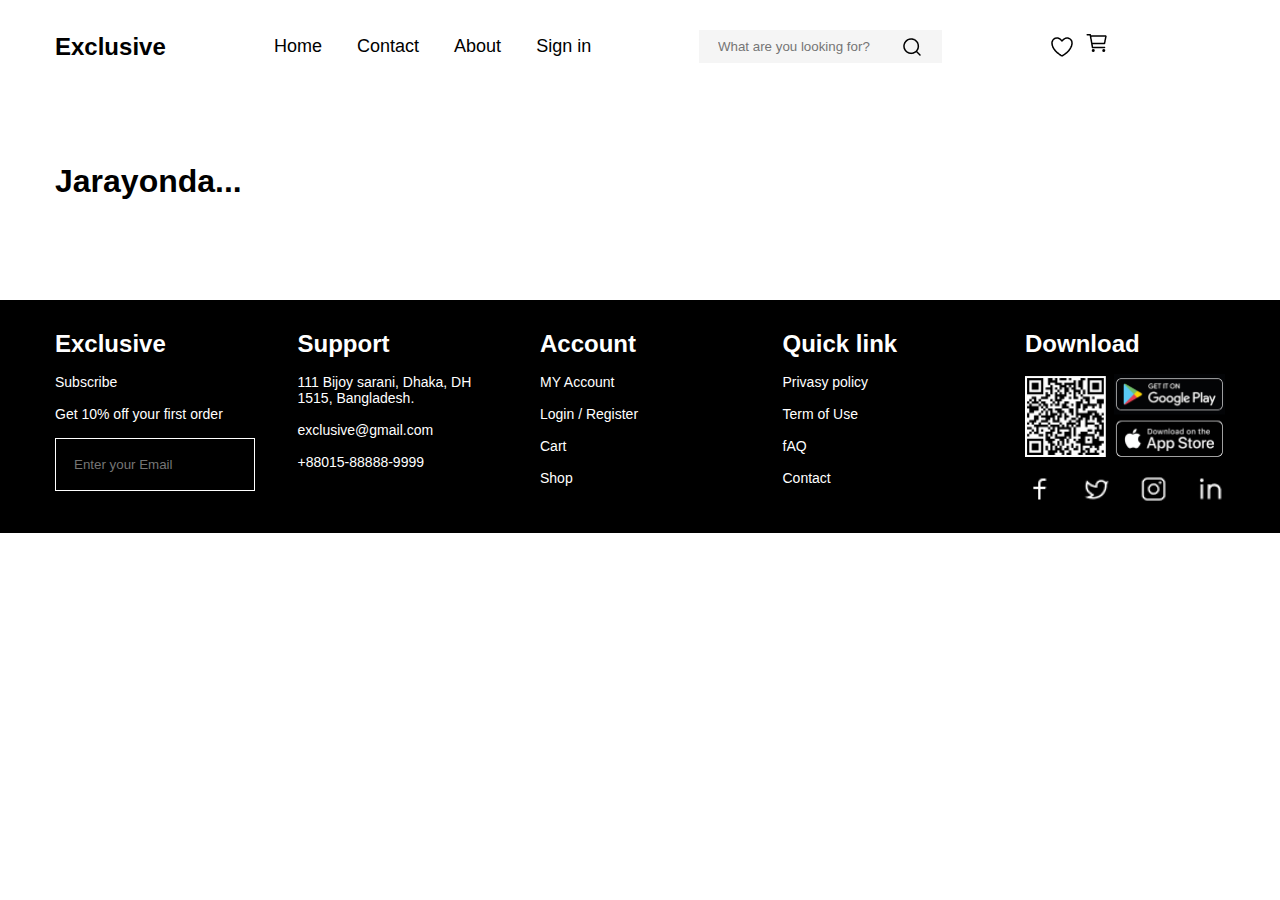
<file: imtixon-5-oy/pages/account.html>
<!DOCTYPE html>
<html lang="en">
  <head>
    <meta charset="UTF-8" />
    <meta name="viewport" content="width=device-width, initial-scale=1.0" />
    <title>Account</title>
    <link rel="stylesheet" href="../scss/main.css" />
  </head>
  <body>
    <header class="container">
      <div class="header__logo">Exclusive</div>
      <ul class="header__list">
        <li class="header__item">
          <span><a class="header__link" href="../index.html">Home</a></span>
        </li>
        <li class="header__item">
          <span><a class="header__link" href="#">Contact</a></span>
        </li>
        <li class="header__item">
          <span><a class="header__link" href="#">About</a></span>
        </li>
        <li class="header__item">
          <span><a class="header__link" href="./login.html">Sign in</a></span>
        </li>
      </ul>
      <div class="header__search">
        <input placeholder="What are you looking for?" type="text" />
        <img
          class="header__search-img"
          src="../images/header-img.png"
          alt="headr__lupa"
        />
      </div>
      <div class="header__addition">
        <img src="../images/header__like.png" alt="header__like" />
        <img src="../images/header__cart.png" alt="header__like" />
      </div>
      <div class="header__gamburger">
        <span></span>
        <span></span>
        <span></span>
        <span></span>
      </div>
      <!-- <div class="gamburger__togleee">
              <ul class="header__list-gamburger">
                <li class="header__item">
                  <span><a class="header__link" href="#">Home</a></span>
                </li>
                <li class="header__item">
                  <span><a class="header__link" href="#">Contact</a></span>
                </li>
                <li class="header__item">
                  <span><a class="header__link" href="#">About</a></span>
                </li>
                <li class="header__item">
                  <span><a class="header__link" href="#">sign in</a></span>
                </li>
              </ul>
            </div> -->
    </header>
    <div class="container" style="margin-top: 100px; margin-bottom: 100px">
      <h1>Jarayonda...</h1>
    </div>
    <footer>
      <div class="footer container">
        <div class="Exclusive">
          <h4 class="footer__title">Exclusive</h4>
          <p class="footer__text">Subscribe</p>
          <p class="footer__text">Get 10% off your first order</p>
          <input
            class="email__footer"
            type="text"
            placeholder="Enter your Email"
          />
        </div>
        <div class="suport">
          <h4 class="footer__title">Support</h4>
          <p class="footer__text">
            111 Bijoy sarani, Dhaka, DH 1515, Bangladesh.
          </p>
          <p class="footer__text">exclusive@gmail.com</p>
          <p class="footer__text">+88015-88888-9999</p>
        </div>
        <div class="account">
          <h4 class="footer__title">Account</h4>
          <p class="footer__text">MY Account</p>
          <p class="footer__text">Login / Register</p>
          <p class="footer__text">Cart</p>
          <p class="footer__text">Shop</p>
        </div>
        <div class="quick">
          <h4 class="footer__title">Quick link</h4>
          <p class="footer__text">Privasy policy</p>
          <p class="footer__text">Term of Use</p>
          <p class="footer__text">fAQ</p>
          <p class="footer__text">Contact</p>
        </div>
        <div class="donwload">
          <h4 class="footer__title">Download</h4>
          <img src="../images/footer_img.png" alt="" />
          <img src="../images/icon.png" alt="" />
        </div>
      </div>
    </footer>
  </body>
</html>
</file>
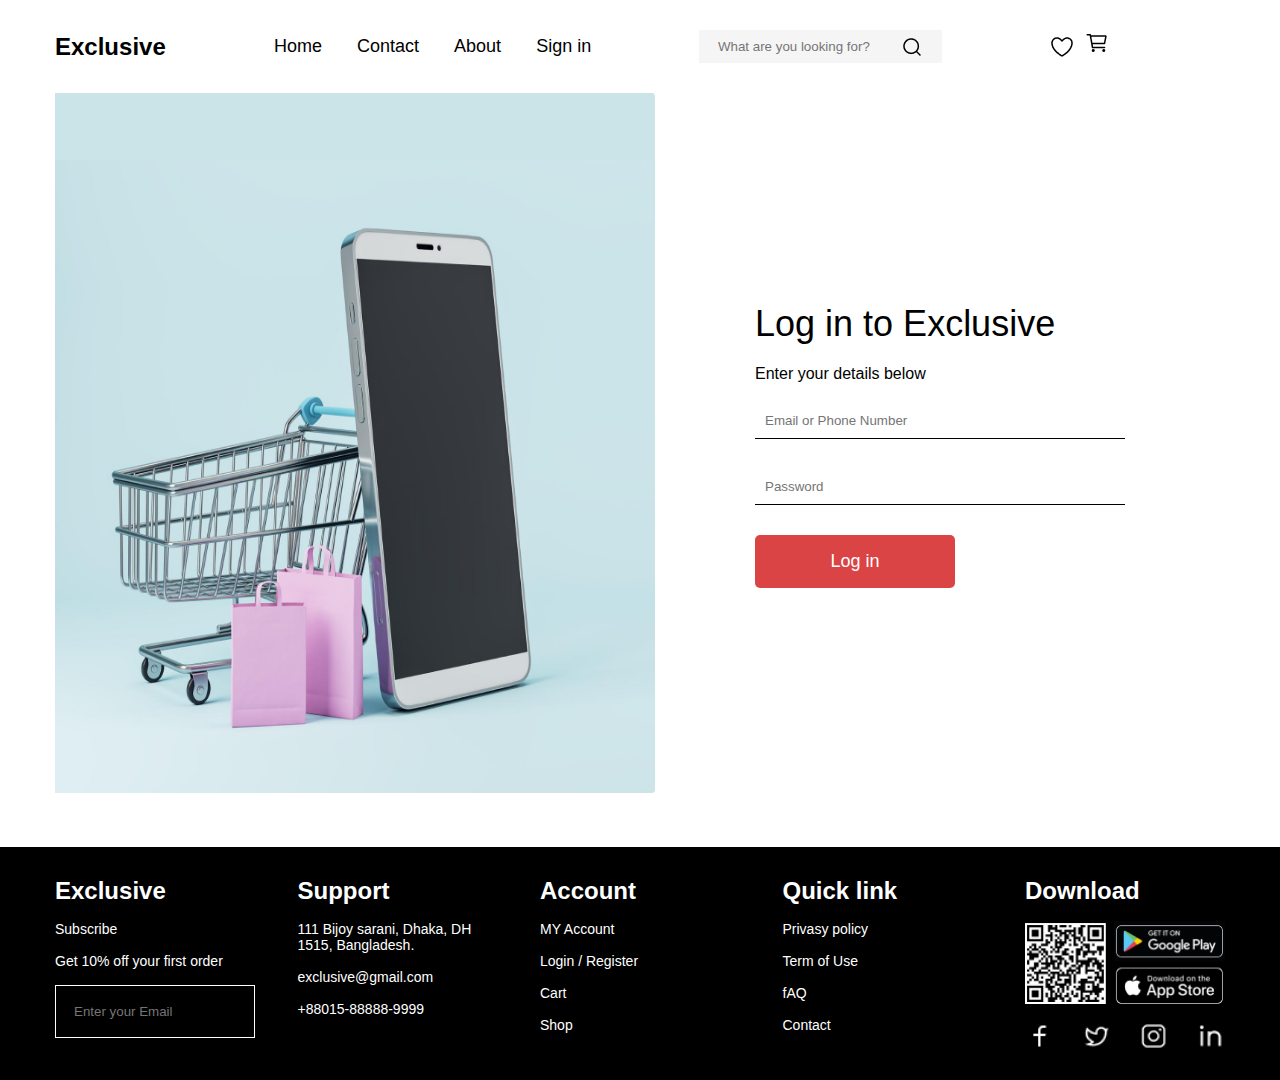
<file: imtixon-5-oy/pages/login.html>
<!DOCTYPE html>
<html lang="en">
  <head>
    <meta charset="UTF-8" />
    <meta name="viewport" content="width=device-width, initial-scale=1.0" />
    <title>Login</title>
    <link rel="stylesheet" href="../scss/main.css" />
  </head>
  <body>
    <header class="container">
      <div class="header__logo">Exclusive</div>
      <ul class="header__list">
        <li class="header__item">
          <span><a class="header__link" href="../index.html">Home</a></span>
        </li>
        <li class="header__item">
          <span><a class="header__link" href="#">Contact</a></span>
        </li>
        <li class="header__item">
          <span><a class="header__link" href="#">About</a></span>
        </li>
        <li class="header__item">
          <span><a class="header__link" href="./login.html">Sign in</a></span>
        </li>
      </ul>
      <div class="header__search">
        <input placeholder="What are you looking for?" type="text" />
        <img
          class="header__search-img"
          src="../images/header-img.png"
          alt="headr__lupa"
        />
      </div>
      <div class="header__addition">
        <img src="../images/header__like.png" alt="header__like" />
        <img src="../images/header__cart.png" alt="header__like" />
      </div>
      <div class="header__gamburger">
        <span></span>
        <span></span>
        <span></span>
        <span></span>
      </div>
      <!-- <div class="gamburger__togleee">
            <ul class="header__list-gamburger">
              <li class="header__item">
                <span><a class="header__link" href="#">Home</a></span>
              </li>
              <li class="header__item">
                <span><a class="header__link" href="#">Contact</a></span>
              </li>
              <li class="header__item">
                <span><a class="header__link" href="#">About</a></span>
              </li>
              <li class="header__item">
                <span><a class="header__link" href="#">sign in</a></span>
              </li>
            </ul>
          </div> -->
    </header>
    <section class="login container">
      <div class="login__img">
        <img src="../images/login__img.png" alt="" />
      </div>
      <div class="login__signin">
        <h1>Log in to Exclusive</h1>
        <p>Enter your details below</p>
        <form action="" class="form">
          <input required type="text" placeholder="Email or Phone Number" />
          <input autocomplete="off" type="password" placeholder="Password" />
          <button class="signInBtn">Log in</button>
        </form>
      </div>
    </section>
    <footer>
      <div class="footer container">
        <div class="Exclusive">
          <h4 class="footer__title">Exclusive</h4>
          <p class="footer__text">Subscribe</p>
          <p class="footer__text">Get 10% off your first order</p>
          <input
            class="email__footer"
            type="text"
            placeholder="Enter your Email"
          />
        </div>
        <div class="suport">
          <h4 class="footer__title">Support</h4>
          <p class="footer__text">
            111 Bijoy sarani, Dhaka, DH 1515, Bangladesh.
          </p>
          <p class="footer__text">exclusive@gmail.com</p>
          <p class="footer__text">+88015-88888-9999</p>
        </div>
        <div class="account">
          <h4 class="footer__title">Account</h4>
          <p class="footer__text">MY Account</p>
          <p class="footer__text">Login / Register</p>
          <p class="footer__text">Cart</p>
          <p class="footer__text">Shop</p>
        </div>
        <div class="quick">
          <h4 class="footer__title">Quick link</h4>
          <p class="footer__text">Privasy policy</p>
          <p class="footer__text">Term of Use</p>
          <p class="footer__text">fAQ</p>
          <p class="footer__text">Contact</p>
        </div>
        <div class="donwload">
          <h4 class="footer__title">Download</h4>
          <img src="../images/footer_img.png" alt="" />
          <img src="../images/icon.png" alt="" />
        </div>
      </div>
    </footer>
    <script src="../js/login.js"></script>
  </body>
</html>
</file>
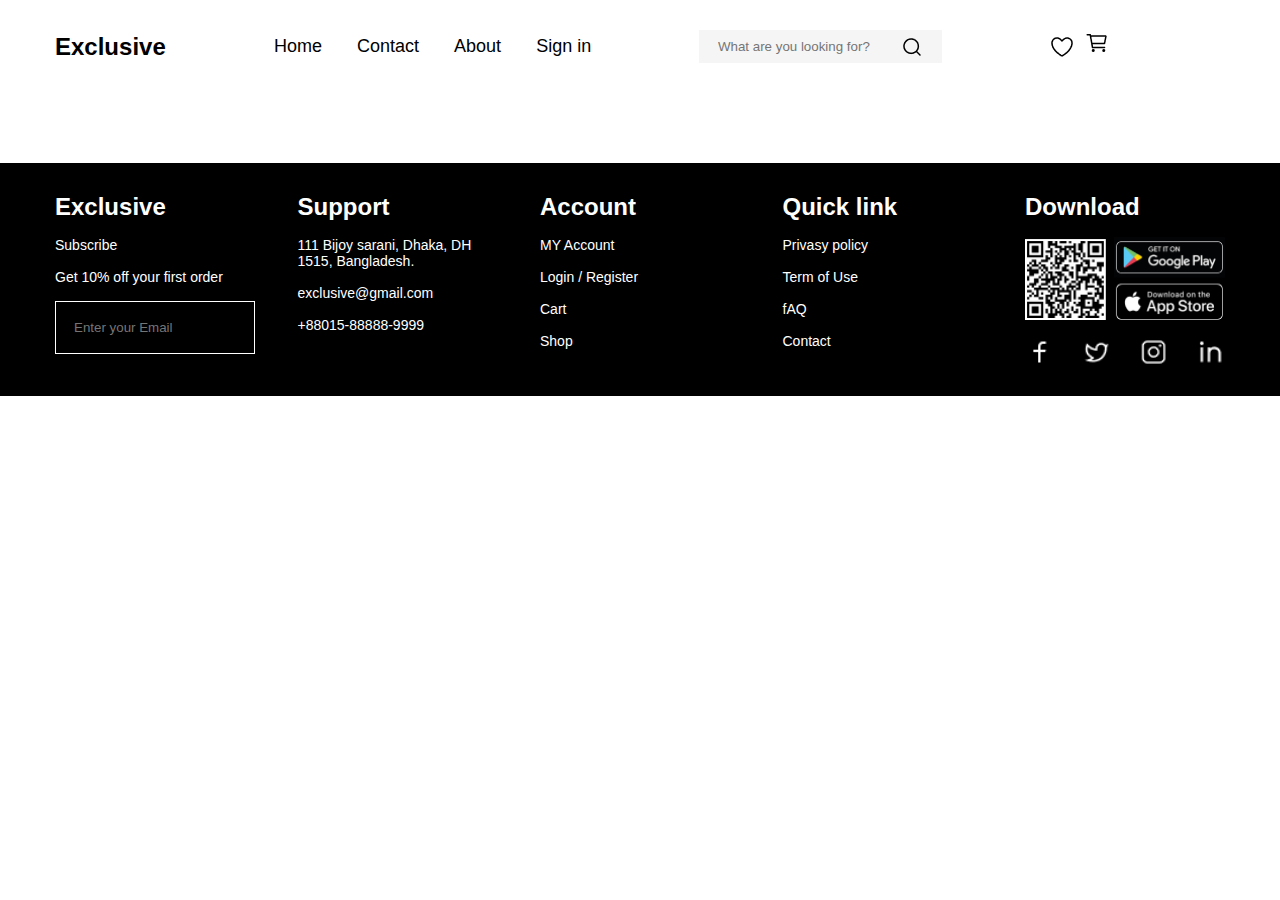
<file: imtixon-5-oy/pages/product.html>
<!DOCTYPE html>
<html lang="en">
  <head>
    <meta charset="UTF-8" />
    <meta name="viewport" content="width=device-width, initial-scale=1.0" />
    <title>Product</title>
    <link rel="stylesheet" href="../scss/main.css" />
    <style>
      .deatail__color:last-child {
        background-color: #000000;
      }
    </style>
  </head>
  <body>
    <header class="container">
      <div class="header__logo">Exclusive</div>
      <ul class="header__list">
        <li class="header__item">
          <span><a class="header__link" href="../index.html">Home</a></span>
        </li>
        <li class="header__item">
          <span><a class="header__link" href="#">Contact</a></span>
        </li>
        <li class="header__item">
          <span><a class="header__link" href="#">About</a></span>
        </li>
        <li class="header__item">
          <span><a class="header__link" href="./login.html">Sign in</a></span>
        </li>
      </ul>
      <div class="header__search">
        <input placeholder="What are you looking for?" type="text" />
        <img
          class="header__search-img"
          src="../images/header-img.png"
          alt="headr__lupa"
        />
      </div>
      <div class="header__addition">
        <img src="../images/header__like.png" alt="header__like" />
        <img src="../images/header__cart.png" alt="header__like" />
      </div>
      <div class="header__gamburger">
        <span></span>
        <span></span>
        <span></span>
        <span></span>
      </div>
      <!-- <div class="gamburger__togleee">
          <ul class="header__list-gamburger">
            <li class="header__item">
              <span><a class="header__link" href="#">Home</a></span>
            </li>
            <li class="header__item">
              <span><a class="header__link" href="#">Contact</a></span>
            </li>
            <li class="header__item">
              <span><a class="header__link" href="#">About</a></span>
            </li>
            <li class="header__item">
              <span><a class="header__link" href="#">sign in</a></span>
            </li>
          </ul>
        </div> -->
    </header>
    <section class="detail container">
      <!-- <div class="detail__img">
        <img src="../images/playstations.png" alt="playstations" />
      </div>
      <div class="detail__main">
        <h2 class="detail__name">Havic HV G-92 Gamepad`</h2>
        <div class="detail__rating">
          <div class="detail__rating-comment">
            <img src="../images/ichitolaYurak.png" alt="#" />
            <img src="../images/ichitolaYurak.png" alt="#" />
            <img src="../images/ichitolaYurak.png" alt="#" />
            <img src="../images/ichitolaYurak.png" alt="#" />
            <img src="../images//ichitolaYurak1.png" alt="#" />
            <p class="detail__rating-number">(150 comment)</p>
          </div>

          <p class="detail__rating-text">In Stock</p>
        </div>
        <h1 class="detail__price">192.00$$</h1>
        <div class="description">
          PlayStation 5 Controller Skin High quality vinyl with air channel
          adhesive for easy bubble free install & mess free removal Pressure
          sensitive.
        </div>
        <hr />
        <div class="detail__color">
          <p>Colours:</p>
          <div class="colour"></div>
          <div style="background-color: #3c7bc9" class="colour"></div>
        </div>
        <div class="detail__size">
          <p>Size</p>
          <div>XS</div>
          <div>S</div>
          <div>M</div>
          <div>L</div>
          <div>XL</div>
        </div>
        <div class="detail__data">
          <div class="detail__count">
            <div class="minus">-</div>
            <p class="count">0</p>
            <div class="plus">+</div>
          </div>
          <button class="byBtn">Buy now</button>
          <img src="../images/heart_small.png" alt="#" />
        </div>

        <div class="detail___bottom">
          <div class="detail___cargo">
            <img src="../images/cargo.png" alt="#" />

            <div class="detail___cargo-text">
              <h4>Free Delivery</h4>
              <p>Enter your postal code for Delivery Availability</p>
            </div>
          </div>
          <div class="detail___return">
            <img src="../images/Icon-return.png" alt="#" />

            <div class="detail___cargo-text">
              <h4>Return Delivery</h4>
              <p>Enter your postal code for Delivery Availability</p>
            </div>
          </div>
        </div>
      </div> -->
    </section>
    <footer>
      <div class="footer container">
        <div class="Exclusive">
          <h4 class="footer__title">Exclusive</h4>
          <p class="footer__text">Subscribe</p>
          <p class="footer__text">Get 10% off your first order</p>
          <input
            class="email__footer"
            type="text"
            placeholder="Enter your Email"
          />
        </div>
        <div class="suport">
          <h4 class="footer__title">Support</h4>
          <p class="footer__text">
            111 Bijoy sarani, Dhaka, DH 1515, Bangladesh.
          </p>
          <p class="footer__text">exclusive@gmail.com</p>
          <p class="footer__text">+88015-88888-9999</p>
        </div>
        <div class="account">
          <h4 class="footer__title">Account</h4>
          <p class="footer__text">MY Account</p>
          <p class="footer__text">Login / Register</p>
          <p class="footer__text">Cart</p>
          <p class="footer__text">Shop</p>
        </div>
        <div class="quick">
          <h4 class="footer__title">Quick link</h4>
          <p class="footer__text">Privasy policy</p>
          <p class="footer__text">Term of Use</p>
          <p class="footer__text">fAQ</p>
          <p class="footer__text">Contact</p>
        </div>
        <div class="donwload">
          <h4 class="footer__title">Download</h4>
          <img src="../images/footer_img.png" alt="" />
          <img src="../images/icon.png" alt="" />
        </div>
      </div>
    </footer>
    <script src="../js/product.js"></script>
  </body>
</html>
</file>
<file: imtixon-5-oy/scss/main.css>
* {
  margin: 0;
  padding: 0;
  box-sizing: border-box;
  font-family: sans-serif;
}

.container {
  max-width: 1170px;
  margin: 0 auto;
}

ul {
  list-style: none;
}

header {
  display: flex;
  justify-content: space-between;
  margin-top: 30px;
  padding-top: 30px;
  align-items: center;
}

.header__logo {
  font-weight: 700;
  font-size: 24px;
}

.header__list {
  display: flex;
  gap: 35px;
  list-style: none;
}

.header__link {
  text-decoration: none;
  color: #000;
  font-size: 18px;
  font-weight: 500;
}

.header__list-gamburger {
  border: 1px solid #000;
  display: none;
  flex-direction: column;
  align-items: center;
  justify-content: center;
}

.header__gamburger span {
  display: none;
  width: 20px;
  height: 3px;
  border-radius: 4px;
  background-color: #000;
  margin-top: 1px;
}

.header__search {
  width: 243px;
  height: 33px;
  background-color: #f5f5f5;
  padding: 7px 12px;
  display: flex;
  align-items: center;
  justify-content: center;
  gap: 5px;
}

.header__search input {
  background-color: transparent;
  border: none;
}

.header__addition {
  display: flex;
  gap: 12px;
  align-items: center;
}

.slide {
  background-color: black;
  background: #000;
  color: #fff;
  width: 1170px;
  height: 340px;
  display: flex;
  gap: 50px;
  align-items: center;
  padding: 16px 64px;
  margin-top: 40px;
}

.slide__text {
  display: flex;
  flex-direction: column;
  gap: 20px;
  width: 290px;
}

.slide__title {
  font-size: 48px;
}

.slide__apple {
  display: flex;
  align-items: center;
  gap: 10px;
}

.slide__shop {
  display: flex;
  align-items: center;
  gap: 10px;
  cursor: pointer;
}

.category {
  margin-top: 80px;
}

.category__head {
  display: flex;
  align-items: center;
  gap: 15px;
  margin-bottom: 20px;
}

.category__head div {
  display: block;
  width: 20px;
  height: 40px;
  background-color: #db4444;
  border-radius: 5px;
}

.category__head p {
  color: #db4444;
  font-weight: 600;
  font-size: 16px;
}

.category__title {
  font-weight: 600;
  font-size: 36px;
}

.category__list {
  display: flex;
  align-items: center;
  justify-content: space-around;
  margin-top: 60px;
}

.category__item {
  border-radius: 8px;
  border: 1px solid #000000;
  transition: all 0.3s;
  padding: 15px 10px;
}

.category__item:hover {
  cursor: pointer;
  background-color: #db4444;
  color: #fff;
  border: none;
}

.category__item data {
  padding: 25px 56px;
  background-color: transparent;
}

.products {
  margin-top: 50px;
  margin-bottom: 30px;
}

.product__cards {
  display: flex;
  gap: 30px;
  align-items: center;
  flex-wrap: wrap;
}

.product__card {
  width: 270px;
}

.product__img {
  background-color: #f5f5f5;
  display: flex;
  align-items: center;
  justify-content: center;
  flex-direction: column;
}

.product__img img {
  width: 115px;
  height: 170px;
  padding: 20px 10px;
}

.product__btn {
  padding: 10px 80px;
  color: #f5f5f5;
  background: #f5f5f5;
  border: none;
  transition: all 0.3s;
}

.product__img:hover {
  cursor: pointer;
}
.product__img:hover .product__btn {
  color: #fff;
  background-color: #000;
}

.product__name {
  margin-top: 5px;
  display: flex;
  align-items: center;
  justify-content: space-between;
}

.product__title {
  font-weight: 600;
  font-size: 16px;
}

.product__text {
  margin-top: 10px;
  display: flex;
  gap: 10px;
  align-items: center;
}

.product__prise {
  font-weight: 700;
  color: #ff0000;
}

.seeMore {
  color: #fff;
  background: #db4444;
  border-radius: 5px;
  padding: 15px 45px;
  border: none;
  text-align: center;
}

.see__more {
  text-align: center;
  margin-top: 30px;
}

.loader {
  position: fixed;
  top: 50%;
  left: 50%;
  width: 100px;
  aspect-ratio: 1;
  display: grid;
}

.loader::before,
.loader::after {
  content: "";
  grid-area: 1/1;
  --c: no-repeat radial-gradient(farthest-side, #25b09b 92%, #0000);
  background: var(--c) 50% 0, var(--c) 50% 100%, var(--c) 100% 50%, var(--c) 0 50%;
  background-size: 12px 12px;
  animation: l12 1s infinite;
}

.loader::before {
  margin: 4px;
  filter: hue-rotate(45deg);
  background-size: 8px 8px;
  animation-timing-function: linear;
}

@keyframes l12 {
  100% {
    transform: rotate(0.5turn);
  }
}
.detail {
  display: flex;
  margin-top: 50px;
  gap: 40px;
  margin-bottom: 50px;
}

.detail__main {
  width: 400px;
}

.detail__img img {
  width: 500px;
  height: 600px;
}

.detail__name {
  font-weight: 700;
  font-size: 24px;
  line-height: 24px;
}

.detail__rating {
  display: flex;
  justify-content: space-between;
  margin-top: 20px;
}

.detail__rating-comment {
  display: flex;
  align-items: center;
  gap: 2px;
}

.detail__rating-comment img {
  width: 20px;
  height: 20px;
}

.detail__rating-number {
  font-size: 14px;
  font-weight: 400;
  margin-left: 10px;
}

.detail__rating-text {
  font-size: 26px;
  color: #00ff66;
}

.detail__price {
  font-weight: 500;
  font-size: 24px;
  margin-top: 5px;
}

.description {
  margin: 20px 0px;
  line-height: 24px;
}

.detail__color {
  margin-top: 10px;
  display: flex;
  align-items: center;
  gap: 5px;
}

.detail__color p {
  font-weight: 500;
  font-size: 20px;
  margin-right: 20px;
}

.detail__color div {
  display: block;
  width: 20px;
  height: 20px;
  border-radius: 50%;
  background-color: #916e6e;
}

.detail__color :last-child {
  color: #29489f;
}

.colour {
  color: #a0bce0;
}

.detail__size {
  margin-top: 15px;
  display: flex;
  align-items: center;
  justify-content: flex-start;
  gap: 16px;
}

.detail__size p {
  font-size: 20px;
  font-weight: 400;
}

.detail__size div {
  padding: 10px;
  border: 1px solid #000;
  border-radius: 5px;
}

.detail__data {
  margin-top: 20px;
  display: flex;
  gap: 15px;
}

.detail__count {
  display: flex;
  font-size: 20px;
}

.plus {
  padding: 8px;
  border: 1px solid #000;
}

.minus {
  padding: 8px;
  border: 1px solid #000;
}

.detail__count p {
  padding: 8px 20px;
  border: 1px solid #000;
}

.byBtn {
  padding: 10px 48px;
  border: none;
  border-radius: 4px;
  background-color: #db4444;
  cursor: pointer;
  color: #fff;
}

.detail__count img {
  width: 40px;
  height: 40px;
}

.detail___cargo {
  margin-top: 30px;
  display: flex;
  gap: 10px;
  padding: 16px 25px;
  border: 1px solid #000;
}

.detail___cargo img {
  width: 40px;
  height: 40px;
}

.detail___cargo p {
  margin-top: 7px;
}

.detail___return {
  display: flex;
  gap: 10px;
  padding: 16px 25px;
  border: 1px solid #000;
}

.detail___return p {
  margin-top: 7px;
}

.hero {
  margin-top: 30px;
  margin-bottom: 30px;
}

.arrival__head {
  display: flex;
  align-items: center;
  justify-content: flex-start;
  gap: 20px;
  margin-top: 50px;
}

.arrival__head div {
  display: block;
  width: 20px;
  height: 40px;
  background-color: #db4444;
  border: none;
  border-radius: 4px;
}

.arrival__head h3 {
  color: #db4444;
  font-size: 20px;
  font-weight: 700;
}

.arrival__title {
  font-size: 36px;
  line-height: 48px;
  font-weight: 700;
  margin-top: 20px;
}

.arrival__grid {
  margin-top: 50px;
  display: grid;
  grid-template-columns: repeat(4, 1fr);
  grid-template-rows: repeat(2, 1fr);
  grid-auto-rows: 100px;
}

.grid1 {
  grid-column-start: 1;
  grid-column-end: 3;
  grid-row-start: 1;
  grid-row-end: 3;
}

.grid2 {
  grid-column-start: 3;
  grid-column-end: 5;
}

.second {
  margin-top: 100px;
  margin-bottom: 100px;
  display: flex;
  justify-content: center;
  align-items: center;
  gap: 88px;
}

.second__card {
  display: flex;
  flex-direction: column;
  align-items: center;
  justify-content: center;
  width: 250px;
}

.second__title {
  font-size: 15px;
  font-weight: 700;
  margin-top: 20px;
} 
.second__text {
  font-size: 13px;
}

.login {
  margin-top: 30px;
  display: flex;
  align-items: center;
  gap: 100px;
  margin-bottom: 50px;
}

.login__img img {
  width: 600px;
  height: 700px;
}

.login__signin {
  width: 370px;
}

.form {
  margin-top: 20px;
  display: flex;
  flex-direction: column;
  gap: 30px;
}

.signInBtn {
  display: block;
  width: 200px;
  background-color: #db4444;
  font-size: 18px;
  font-weight: 500;
  color: #fff;
  padding: 16px 48px;
  border-radius: 5px;
  border: none;
}

.login__signin h1 {
  font-size: 36px;
  font-weight: 500;
  margin-bottom: 20px;
}

.form input {
  border: none;
  border-bottom: 1px solid #000;
  padding: 10px;
}

footer {
  background-color: #000000;
  color: #fff;
}

.footer {
  padding: 30px 0px;
  display: flex;
  justify-content: space-between;
}

.footer div {
  width: 200px;
  display: flex;
  flex-direction: column;
  gap: 16px;
}

.email__footer {
  background-color: transparent;
  color: #fff;
  border: 1px solid #fff;
  padding: 18px;
}

.footer__text {
  font-size: 14px;
}

.footer__title {
  font-size: 24px;
  font-weight: 800;
}/*# sourceMappingURL=main.css.map */
</file>
